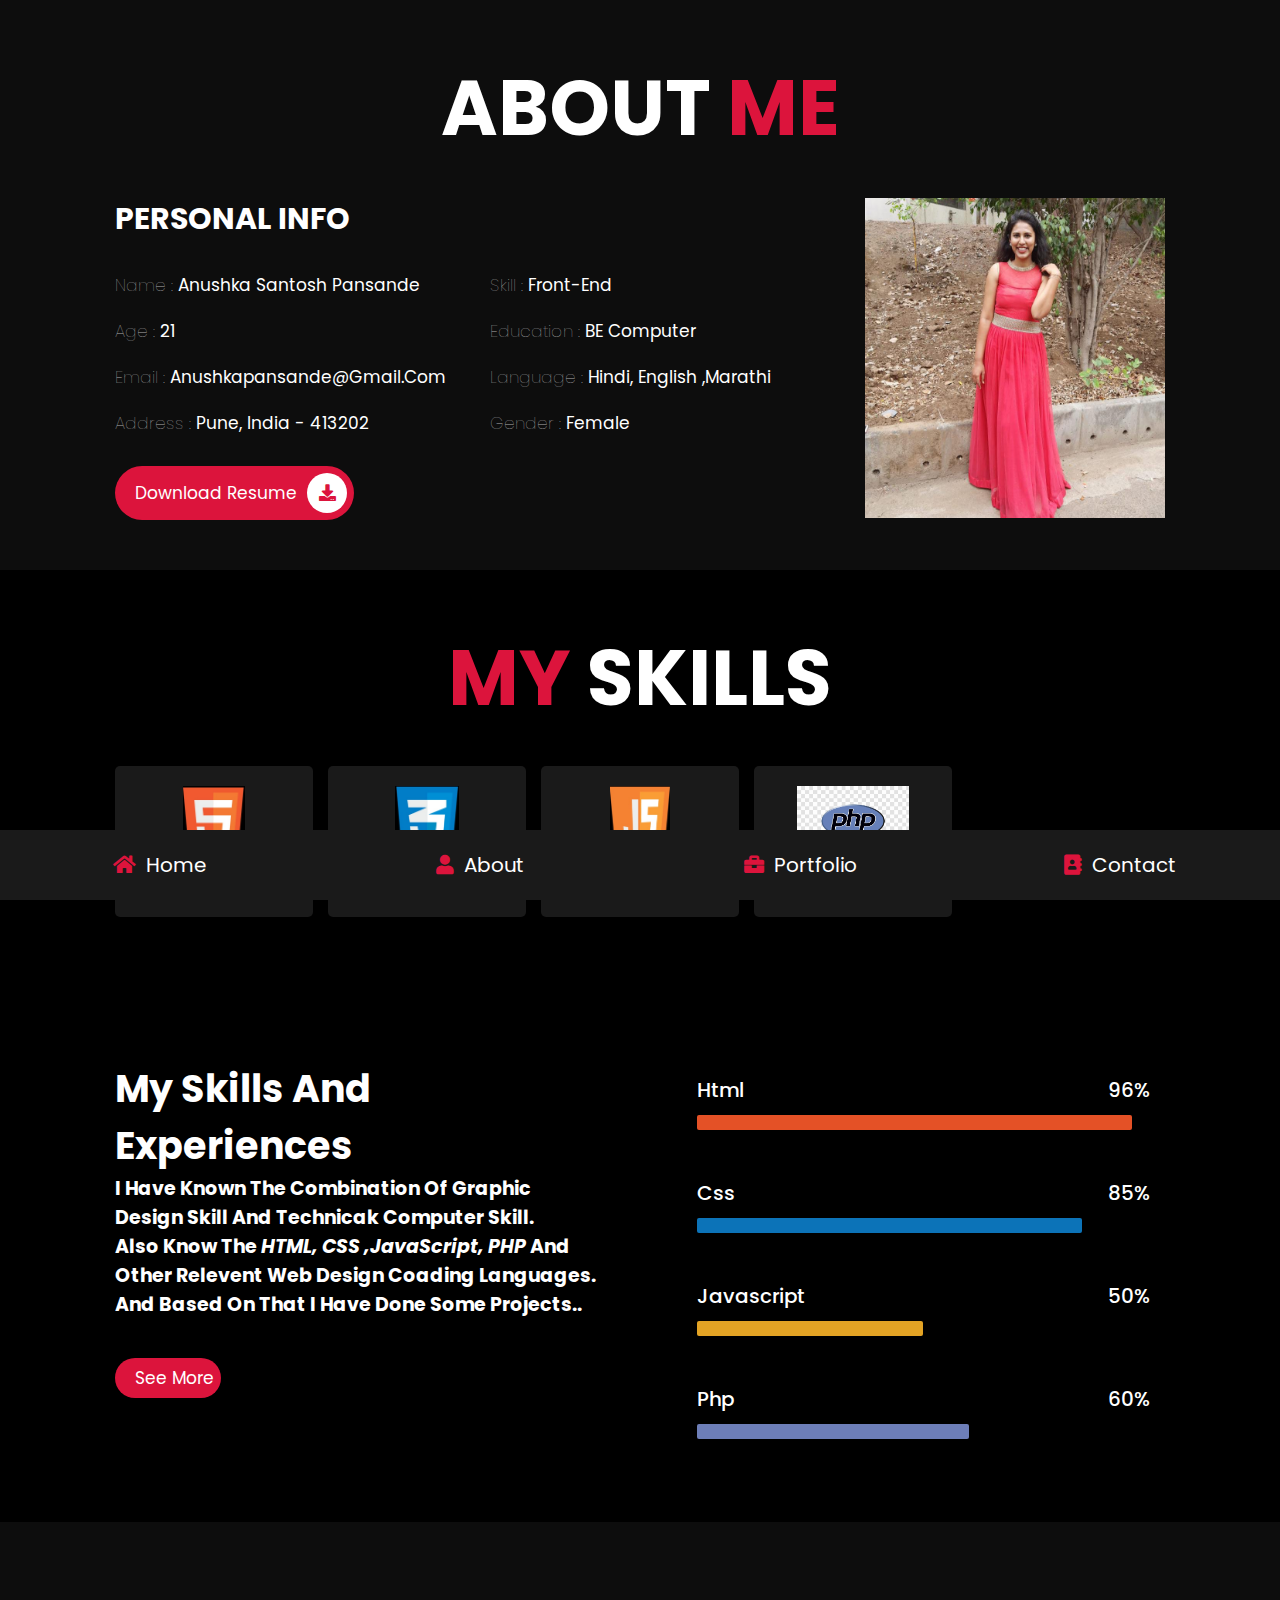
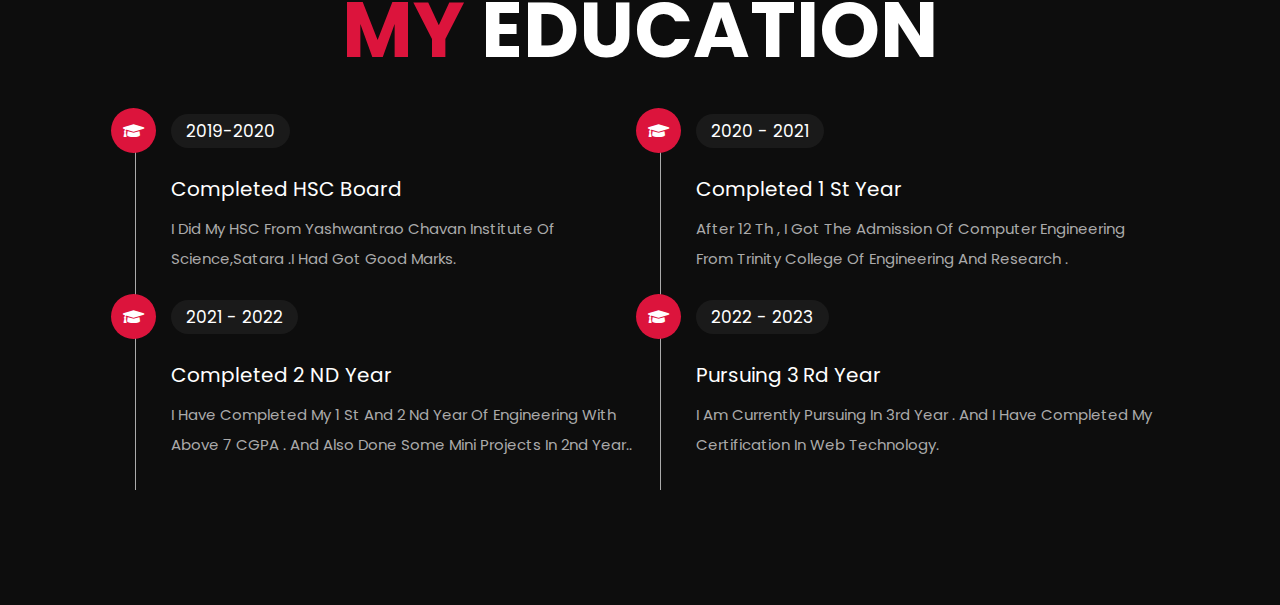
<file: task2/about.html>
<!DOCTYPE html>
<html lang="en">
<head>
    <meta charset="UTF-8">
    <meta http-equiv="X-UA-Compatible" content="IE=edge">
    <meta name="viewport" content="width=device-width, initial-scale=1.0">
    <title>about</title>

    <!-- font awesome cdn link  -->
    <link rel="stylesheet" href="https://cdnjs.cloudflare.com/ajax/libs/font-awesome/5.15.4/css/all.min.css">

    <!-- custom css file link  -->
    <link rel="stylesheet" href="style.css" type="text/css">

</head>
<body>
    
<!-- navbar section starts  -->

<nav class="navbar">
    <a href="home.html"> <i class="fas fa-home"></i> <span>home</span> </a>
    <a href="about.html"> <i class="fas fa-user"></i> <span>about</span> </a>
    <a href="portfolio.html"> <i class="fas fa-briefcase"></i> <span>portfolio</span> </a>
    <!--<a href="blogs.html"> <i class="fas fa-blog"></i> <span>blogs</span> </a>-->
    <a href="contact.html"> <i class="fas fa-address-book"></i> <span>contact</span> </a>
</nav>
<!-- about section starts  -->

<section class="about">

    <h1 class="heading"> about <span>me</span> </h1>

    <div class="row">

        <div class="info-container">

            <h1>personal info</h1>

            <div class="box-container">

                <div class="box">
                    <h3> <span>name : </span> Anushka santosh pansande </h3>
                    <h3> <span>age : </span> 21 </h3>
                    <h3> <span>email : </span> anushkapansande@gmail.com </h3>
                    <h3> <span>address : </span> pune, india - 413202 </h3>
                </div>
    
                <div class="box">
                    
                    <h3> <span>skill : </span> front-end </h3>
                    <h3> <span>education : </span>BE computer </h3>
                    <h3> <span>language : </span> hindi, english ,marathi </h3>
                    <h3> <span>Gender : </span> Female </h3>
                </div>

            </div>

            <a href="#" class="btn"> download resume<i class="fas fa-download"></i> </a>

        </div>
        <img src="myphoto2.jpeg" width="300" height="320">

    </div>

</section>
<!-- skills section starts  -->

<section class="skills">

    <h1 class="heading"> <span>my</span> skills </h1>

    <div class="box-container">
        <div class="box">
            <img src="icon-3.jpg">
            <h3>html</h3>
        </div>
        <div class="box">
            <img src="icon-2.jpg">
            <h3>css</h3>
        </div>
        <div class="box">
            <img src="icon-1.jpg">
            <h3>javascript</h3>
        </div>
        
        <div class="box">
            <img src="icon-4.jpg">
            <h3>PHP</h3>
        </div>-->
    </div>

</section>

<!-- skills section ends -->

<section class="skills" id="skills">
    <div class="title">
        <h2 class="section-title"> My skills</h2>
    </div>

    <div class="content">
        <div class="column col-left">
            <h1 class="content-title">My skills and Experiences</h1>

            <p><h4> I have  known the combination of graphic design skill and technicak computer skill.<br>
             also know the <i>HTML, CSS ,JavaScript, PHP</i> and other relevent web design coading languages. and based on that  I have done some  projects..</h4></p><br>
            <a href="#" class="btn"> see more</a>
</div>

   <div class="column col-right">
        <div class="bar">
            <div class="info">
                <span>html</span>
                <span>96% </span>
            </div>
            <div class="line1 html"></div>
        </div>
         <div class="bar">
            <div class="info">
                <span>css</span>
                <span>85%</span>
            </div>
            <div class="line2 css"></div>
        </div>
         <div class="bar">
            <div class="info">
                <span>javascript</span>
                <span>50%</span>
            </div>
            <div class="line3 javascript"></div>
        </div>
         <div class="bar">
            <div class="info">
                <span>php</span>
                <span>60%</span>
            </div>
            <div class="line4 php"></div>
        </div>
    </div>
    </div>
</section>
<!-- education section starts  -->

<section class="education">

    <h1 class="heading"> <span>my</span> education </h1>

    <div class="box-container">

        <div class="box">
            <i class="fas fa-graduation-cap"></i>
            <span>2019-2020</span>
            <h3>completed HSC board</h3>
            <p>I did my HSC from yashwantrao chavan institute of science,satara .I had got good marks.</p>
        </div>

        <div class="box">
            <i class="fas fa-graduation-cap"></i>
            <span>2020 - 2021</span>
            <h3>completed 1 st year</h3>
            <p>After 12 th , i got the admission of  computer engineering from trinity college of engineering and research .</p>
        </div>

        <div class="box">
            <i class="fas fa-graduation-cap"></i>
            <span>2021 - 2022</span>
            <h3>completed 2 ND year</h3>
            <p>I have completed my 1 st and 2 nd year of engineering with above 7 CGPA .
            and also done some mini projects in 2nd year..</p>
        </div>

        <div class="box">
            <i class="fas fa-graduation-cap"></i>
            <span>2022 - 2023</span>
            <h3>pursuing 3 rd year</h3>
            <p>I am currently pursuing in 3rd year . and i have completed my certification in web technology.</p>
        </div> 

    </div>
</section>
</body>
</html>
</file>
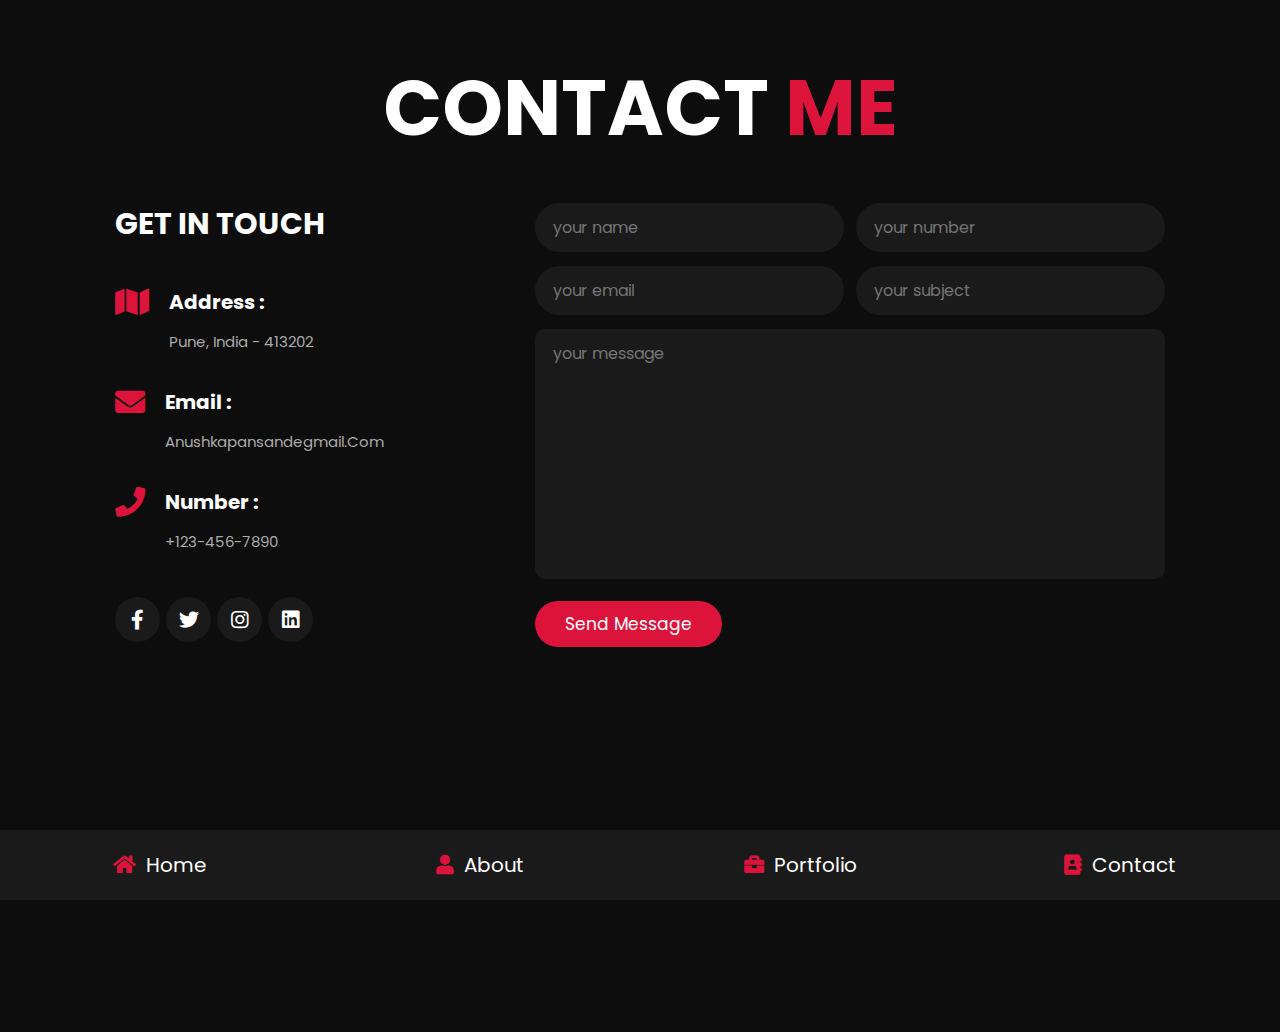
<file: task2/contact.html>
<!DOCTYPE html>
<html lang="en">
<head>
    <meta charset="UTF-8">
    <meta http-equiv="X-UA-Compatible" content="IE=edge">
    <meta name="viewport" content="width=device-width, initial-scale=1.0">
    <title>contact</title>

    <!-- font awesome cdn link  -->
    <link rel="stylesheet" href="https://cdnjs.cloudflare.com/ajax/libs/font-awesome/5.15.4/css/all.min.css">

    <!-- custom css file link  -->
    <link rel="stylesheet" href="style.css"  type="text/css">

</head>
<body>
    
<!-- navbar section starts  -->

<nav class="navbar">
    <a href="home.html"> <i class="fas fa-home"></i> <span>home</span> </a>
    <a href="about.html"> <i class="fas fa-user"></i> <span>about</span> </a>
    <a href="portfolio.html"> <i class="fas fa-briefcase"></i> <span>portfolio</span> </a>
    <!--<a href="blogs.html"> <i class="fas fa-blog"></i> <span>blogs</span> </a>-->
    <a href="contact.html"> <i class="fas fa-address-book"></i> <span>contact</span> </a>
</nav>
<!-- contact section starts  -->

<section class="contact">

<h1 class="heading"> contact <span>me</span> </h1>

<div class="row">

    <div class="info-container">

        <h1>get in touch</h1>

        <div class="box-container">

            <div class="box">
                <i class="fas fa-map"></i>
                <div class="info">
                    <h3>address :</h3>
                    <p>pune, india - 413202</p>
                </div>
            </div>

            <div class="box">
                <i class="fas fa-envelope"></i>
                <div class="info">
                    <h3>email :</h3>
                    <p>anushkapansandegmail.com</p>
                </div>
            </div>

            <div class="box">
                <i class="fas fa-phone"></i>
                <div class="info">
                    <h3>number :</h3>
                    <p>+123-456-7890</p>
                </div>
            </div>

        </div>

        <div class="share">
            <a href="#" class="fab fa-facebook-f"></a>
            <a href="#" class="fab fa-twitter"></a>
            <a href="#" class="fab fa-instagram"></a>
            <a href="#" class="fab fa-linkedin"></a>
        </div>

    </div>

    <form action="">

        <div class="inputBox">
            <input type="text" placeholder="your name">
            <input type="number" placeholder="your number">
        </div>

        <div class="inputBox">
            <input type="email" placeholder="your email">
            <input type="text" placeholder="your subject">
        </div>

        <textarea name="" placeholder="your message" id="" cols="30" rows="10"></textarea>

        <input type="submit" value="send message" class="btn">

    </form>


<iframe src="https://www.google.com/maps/embed?pb=!1m18!1m12!1m3!1d242117.6810172457!2d73.72287834853691!3d18.52489042244042!2m3!1f0!2f0!3f0!3m2!1i1024!2i768!4f13.1!3m3!1m2!1s0x3bc2bf2e67461101%3A0x828d43bf9d9ee343!2sPune%2C%20Maharashtra!5e0!3m2!1sen!2sin!4v1643809379364!5m2!1sen!2sin" width="450" height="250" style="border:0;" allowfullscreen="" loading="lazy"></iframe>
</div>
</section>
</body>
</html>
</file>
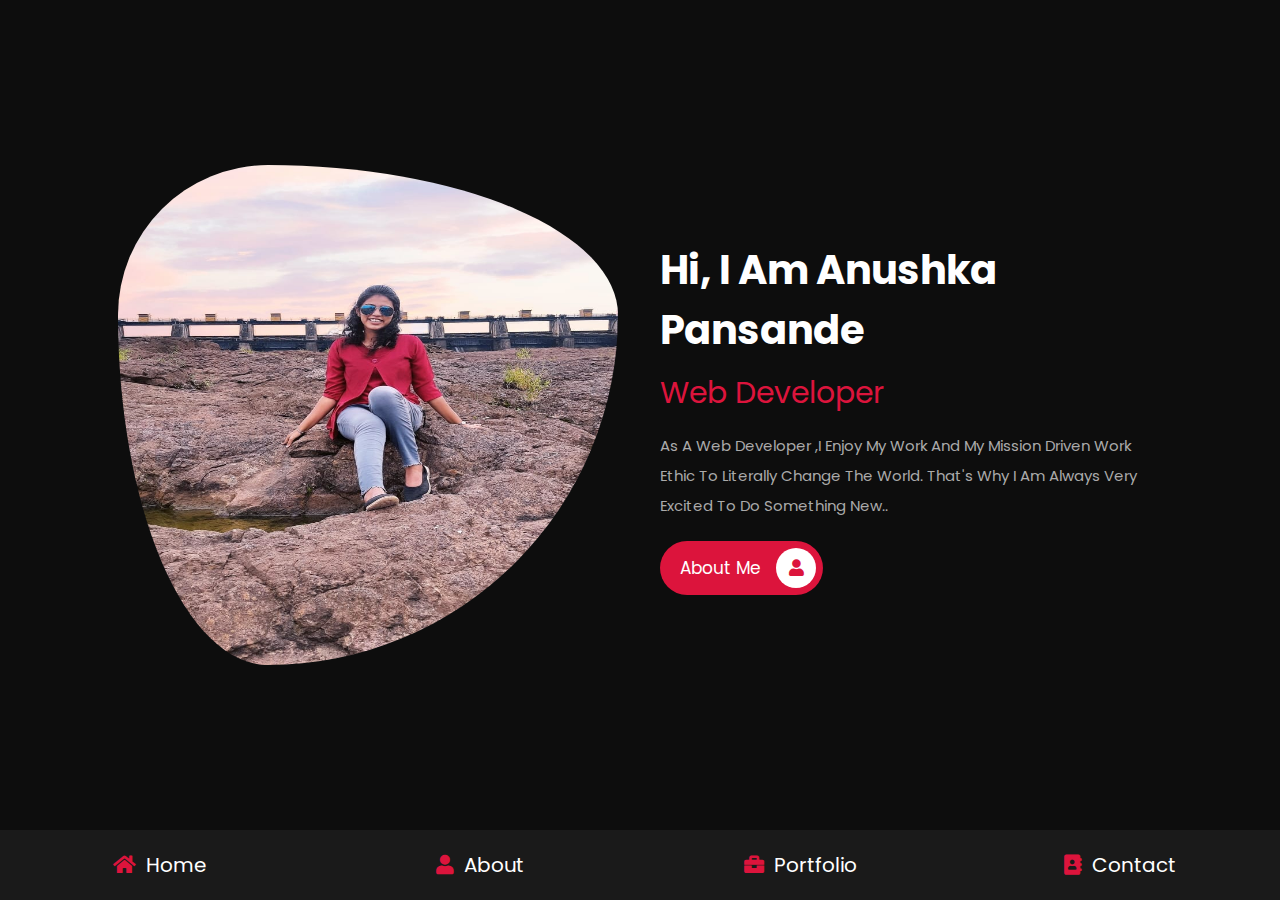
<file: task2/home.html>
<!DOCTYPE html>
<html lang="en">
<head>
    <meta charset="UTF-8">
    <meta http-equiv="X-UA-Compatible" content="IE=edge">
    <meta name="viewport" content="width=device-width, initial-scale=1.0">
    <title>home</title>

    <!-- font awesome cdn link  -->
    <link rel="stylesheet" href="https://cdnjs.cloudflare.com/ajax/libs/font-awesome/5.15.4/css/all.min.css">

    <!-- custom css file link  -->
    <link rel="stylesheet" href="style.css"  type="text/css">

</head>
<body>
    
<!-- navbar section starts  -->

<nav class="navbar">
    <a href="home.html"> <i class="fas fa-home"></i> <span>home</span> </a>
    <a href="about.html"> <i class="fas fa-user"></i> <span>about</span> </a>
    <a href="portfolio.html"> <i class="fas fa-briefcase"></i> <span>portfolio</span> </a>
    <!--<a href="blogs.html"> <i class="fas fa-blog"></i> <span>blogs</span> </a>-->
    <a href="contact.html"> <i class="fas fa-address-book"></i> <span>contact</span> </a>
</nav>

<!-- navbar section ends -->

<!-- home section starts  -->

<section class="home">

    <div class="image">
        <img src="myphoto.jpeg" alt="">
    </div>

    <div class="content">
        <h3>hi, i am Anushka pansande</h3>
        <span>Web developer</span>
        <p>As a web developer ,i enjoy my work and my mission driven work ethic to literally change the world. that's why i am always very excited to do something new..</p>
        <a href="#" class="btn"> about me <i class="fas fa-user"></i> </a>
    </div>
    </section>
    

<!-- home section ends -->

</body>
</html>
</file>
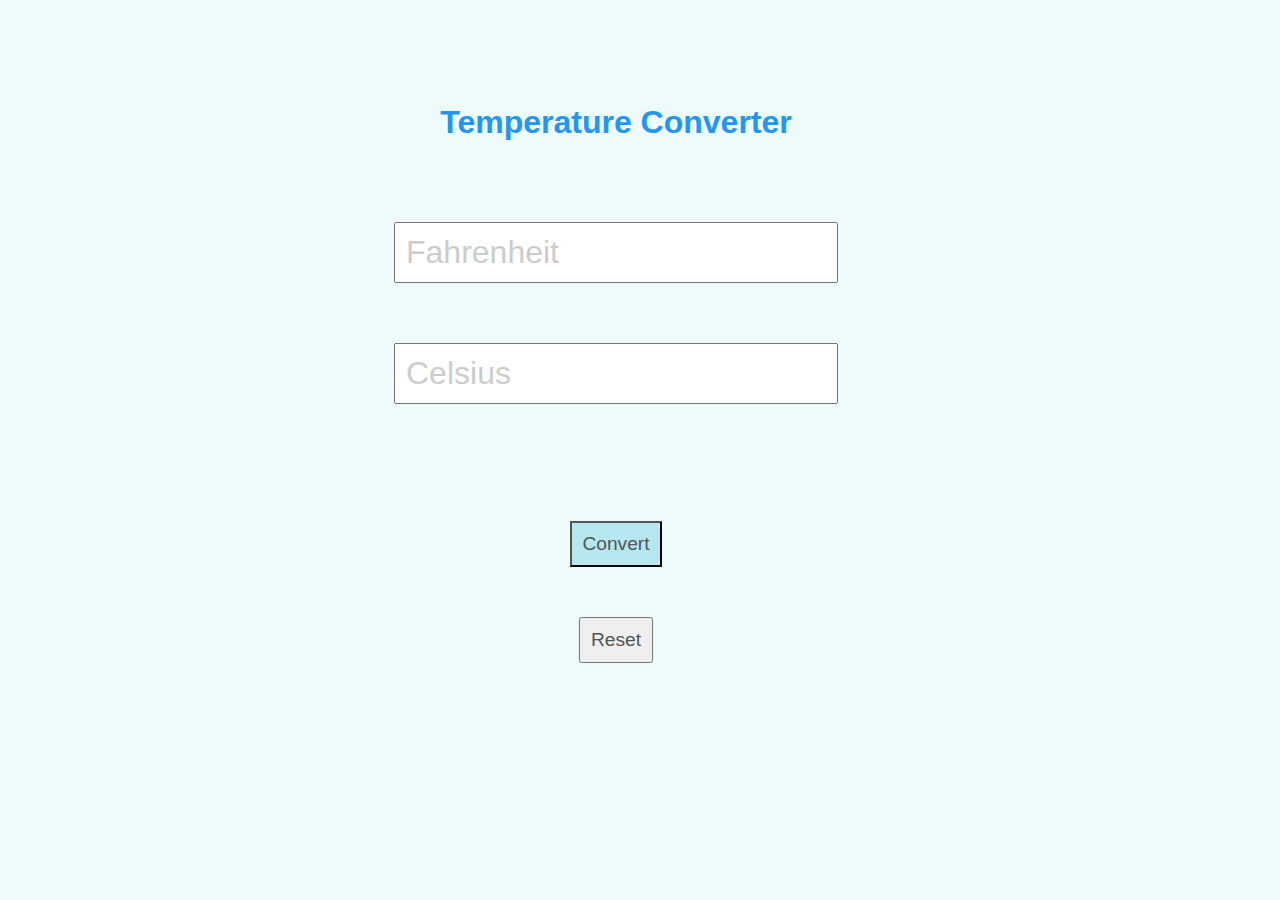
<file: task3/temp.html>
<!DOCTYPE html>
<html lang="en">
<head>
    <meta charset="UTF-8">
    <meta http-equiv="X-UA-Compatible" content="IE=edge">
    <meta name="viewport" content="width=device-width, initial-scale=1.0">
    <title>Temperature Converter</title>
    <link rel="stylesheet" href="style6.css">
</head>
<body>
	
    <h1>Temperature Converter</h1>

    <input type="text" id="fahrenheit" placeholder="Fahrenheit" name="f" value="" />
    
    <input type="text" id="celsius" placeholder="Celsius" name="c" value="" /><br>
    
    <button id="convert">Convert</button>
    <button id="clear">Reset</button>
 </div>
 </form>
    <script src="script.js"> </script>
    
   </body>
</html>
</file>
<file: task2/style.css>
@import url("https://fonts.googleapis.com/css2?family=Poppins:wght@100;300;400;500;600;700&display=swap");
* {
  font-family: 'Poppins', sans-serif;
  margin: 0;
  padding: 0;
  -webkit-box-sizing: border-box;
          box-sizing: border-box;
  text-decoration: none;
  outline: none;
  border: none;
  text-transform: capitalize;
}

html {
  font-size: 62.5%;
  overflow-x: hidden;
}

html::-webkit-scrollbar {
  width: 1rem;
}

html::-webkit-scrollbar-track {
  background: #0d0d0d;
}

html::-webkit-scrollbar-thumb {
  background: crimson;
  border-radius: 5rem;
}

body {
  background: #0d0d0d;
  padding-bottom: 6.5rem;
}

section {
  padding: 5rem 9%;
}

.heading {
  text-align: center;
  font-size: 6vw;
  color: #fff;
  margin-bottom: 3rem;
  text-transform: uppercase;
}

.heading span {
  text-transform: uppercase;
  color: crimson;
}

.btn {
  display: inline-block;
  margin-top: 1rem;
  border-radius: 5rem;
  background: crimson;
  padding: .7rem;
  font-size: 1.7rem;
  color: #fff;
  padding-left: 2rem;
}

.btn i {
  height: 4rem;
  width: 4rem;
  line-height: 4rem;
  font-size: 1.7rem;
  text-align: center;
  background: #fff;
  color: crimson;
  border-radius: 50%;
  margin-left: 1rem;
  -webkit-transition: .2s linear;
  transition: .2s linear;
}

.btn:hover i {
  margin-left: 2rem;
}

.navbar {
  position: fixed;
  bottom: 0;
  left: 0;
  right: 0;
  display: -webkit-box;
  display: -ms-flexbox;
  display: flex;
  z-index: 1000;
  -webkit-box-align: end;
      -ms-flex-align: end;
          align-items: flex-end;
}

.navbar a {
  padding: 2rem;
  font-size: 2rem;
  background: #1a1a1a;
  -webkit-box-flex: 1;
      -ms-flex: 1;
          flex: 1;
  color: #fff;
  text-align: center;
  -webkit-transition: .2s linear;
  transition: .2s linear;
}

.navbar a i {
  color: crimson;
  padding-right: .5rem;
}

.navbar a:hover {
  background: crimson;
  padding-bottom: 6rem;
}

.navbar a:hover i {
  color: #fff;
}

.home {
  display: -webkit-box;
  display: -ms-flexbox;
  display: flex;
  -webkit-box-align: center;
      -ms-flex-align: center;
          align-items: center;
  -ms-flex-wrap: wrap;
      flex-wrap: wrap;
  gap: 4rem;
  min-height: calc(100vh - 6.5rem);
}

.home .image {
  -webkit-box-flex: 1;
      -ms-flex: 1 1 42rem;
          flex: 1 1 42rem;
  text-align: center;
}

.home .image img {
  height: 50rem;
  width: 50rem;
  border-radius: 30% 70% 70% 30% / 30% 30% 70% 70%;
}

.home .content {
  -webkit-box-flex: 1;
      -ms-flex: 1 1 42rem;
          flex: 1 1 42rem;
}

.home .content h3 {
  color: #fff;
  font-size: 4rem;
  padding-bottom: .5rem;
}

.home .content span {
  font-size: 3rem;
  color: crimson;
  padding: .5rem 0;
  display: block;
}

.home .content p {
  font-size: 1.5rem;
  color: #aaa;
  padding: 1rem 0;
  line-height: 2;
}

.about .row {
  display: -webkit-box;
  display: -ms-flexbox;
  display: flex;
  -webkit-box-align: center;
      -ms-flex-align: center;
          align-items: center;
  -ms-flex-wrap: wrap;
      flex-wrap: wrap;
  gap: 2rem;
}

.about .row .info-container {
  -webkit-box-flex: 1;
      -ms-flex: 1 1 42rem;
          flex: 1 1 42rem;
}

.about .row .info-container h1 {
  font-size: 3rem;
  color: #fff;
  text-transform: uppercase;
  padding-bottom: 1rem;
}

.about .row .info-container .box-container {
  padding: 1rem 0;
  display: -webkit-box;
  display: -ms-flexbox;
  display: flex;
  -ms-flex-wrap: wrap;
      flex-wrap: wrap;
  gap: 2rem;
}

.about .row .info-container .box-container .box {
  -webkit-box-flex: 1;
      -ms-flex: 1 1 20rem;
          flex: 1 1 20rem;
}

.about .row .info-container .box-container .box h3 {
  font-size: 1.7rem;
  color: #fff;
  padding: 1rem 0;
  font-weight: normal;
}

.about .row .info-container .box-container .box h3 span {
  color: #aaa;
  font-weight: lighter;
}

.about .row .count-container {
  -webkit-box-flex: 1;
      -ms-flex: 1 1 42rem;
          flex: 1 1 42rem;
  display: -webkit-box;
  display: -ms-flexbox;
  display: flex;
  -ms-flex-wrap: wrap;
      flex-wrap: wrap;
  gap: 2rem;
}

.about .row .count-container .box {
  -webkit-box-flex: 1;
      -ms-flex: 1 1 20rem;
          flex: 1 1 20rem;
  padding: 3rem 4rem;
  border-radius: .5rem;
  background: #1a1a1a;
  -webkit-box-shadow: 0 0.5rem 1rem rgba(0, 0, 0, 0.7);
          box-shadow: 0 0.5rem 1rem rgba(0, 0, 0, 0.7);
}

.about .row .count-container .box h3 {
  font-size: 5rem;
  color: crimson;
}

.about .row .count-container .box p {
  font-size: 2rem;
  color: #aaa;
}

.skills .box-container {
  display: -ms-grid;
  display: grid;
  -ms-grid-columns: (minmax(16rem, 1fr))[auto-fit];
      grid-template-columns: repeat(auto-fit, minmax(16rem, 1fr));
  gap: 1.5rem;
}

.skills .box-container .box {
  padding: 2rem;
  text-align: center;
  -webkit-box-shadow: 0 0.5rem 1rem rgba(0, 0, 0, 0.7);
          box-shadow: 0 0.5rem 1rem rgba(0, 0, 0, 0.7);
  border-radius: .5rem;
  background: #1a1a1a;
}

.skills .box-container .box:hover {
  background: #fff;
}

.skills .box-container .box:hover h3 {
  color: #0d0d0d;
}

.skills .box-container .box img {
  height: 7rem;
  margin-bottom: 1rem;
}

.skills .box-container .box h3 {
  color: #fff;
  font-size: 1.7rem;
  font-weight: normal;
  text-transform: uppercase;
}

.skills{
  background: black;
}
.skills .content{
   position: relative;
   width: 100%;
   display: flex;
   justify-content: space-between;
   color: #fff;
   margin-top: 20px;

}

.skills .content .col-left{
  position: relative;
  width: 46%;
 font-size: 19px;
}

.skills .content .col-right{
   position: relative;
   width: 46%;
}
.skills .content .col-right .bar{
  margin-bottom: 18px;
  padding: 15px;

}
.skills .content .col-right .bar .info{
  display: flex;
  align-items: center;
  justify-content: space-between;
  margin-bottom: 10px;
}
.skills .content .col-right .bar .info span{
  font-size: 20px;
  font-weight: 500;
}
.skills .content .col-right .bar .line1{
  position: relative;
  width: 100%;
  height: 15px;
    width: 96%;
 background: #e45126;
 
  /*background: #ccc;*/
  border-radius: 2px;
}

.skills .content .col-right .bar .line2{
  position: relative;
  width: 100%;
  height: 15px;
    
   width: 85%;
 background: #0c73b8;
 border-radius: 2px;
}

.skills .content .col-right .bar .line3{
  position: relative;
  width: 100%;
  height: 15px;
    
   width: 50%;
 background:#e3a324 ;
 border-radius: 2px;
}
.skills .content .col-right .bar .line4{
  position: relative;
  width: 100%;
  height: 15px;
    
   width: 60%;
 background:#6d7eb8 ;
 border-radius: 2px;
}
.skills .content .col-right .bar .line: before{
content: '';
position: absolute;
height: 100%;
top: 0;
left: 0;
border-radius: 2px;
}

.education .box-container {
  display: -webkit-box;
  display: -ms-flexbox;
  display: flex;
  -ms-flex-wrap: wrap;
      flex-wrap: wrap;
}

.education .box-container .box {
  -webkit-box-flex: 1;
      -ms-flex: 1 1 40rem;
          flex: 1 1 40rem;
  margin-left: 2rem;
  padding-top: 0;
  padding-bottom: 0;
  padding-left: 3.5rem;
  padding-bottom: 3rem;
  border-left: 0.1rem solid #aaa;
  position: relative;
}

.education .box-container .box i {
  height: 4.5rem;
  width: 4.5rem;
  line-height: 4.5rem;
  font-size: 1.7rem;
  border-radius: 50%;
  background: crimson;
  color: #fff;
  text-align: center;
  position: absolute;
  top: -1rem;
  left: -2.5rem;
}

.education .box-container .box span {
  font-size: 1.7rem;
  color: #fff;
  border-radius: 5rem;
  padding: .5rem 1.5rem;
  background: #1a1a1a;
}

.education .box-container .box h3 {
  font-size: 2rem;
  padding: 1rem 0;
  color: #fff;
  padding-top: 3rem;
  font-weight: normal;
}

.education .box-container .box p {
  font-size: 1.5rem;
  color: #aaa;
  line-height: 2;
}

.portfolio {
  text-align: center;
}

.portfolio .box-container {
  display: -ms-grid;
  display: grid;
  -ms-grid-columns: (minmax(31rem, 1fr))[auto-fit];
      grid-template-columns: repeat(auto-fit, minmax(31rem, 1fr));
  gap: 1.5rem;
  margin-bottom: 2rem;
}

.portfolio .box-container .box {
  height: 30rem;
  overflow: hidden;
  position: relative;
}

.portfolio .box-container .box:hover .content {
  -webkit-transform: translateY(0%);
          transform: translateY(0%);
}

.portfolio .box-container .box img {
  height: 100%;
  width: 100%;
  -o-object-fit: cover;
     object-fit: cover;
}

.portfolio .box-container .box .content {
  position: absolute;
  top: 0;
  left: 0;
  height: 100%;
  width: 100%;
  background: #1a1a1a;
  display: -webkit-box;
  display: -ms-flexbox;
  display: flex;
  -webkit-box-orient: vertical;
  -webkit-box-direction: normal;
      -ms-flex-flow: column;
          flex-flow: column;
  -webkit-box-align: center;
      -ms-flex-align: center;
          align-items: center;
  -webkit-box-pack: center;
      -ms-flex-pack: center;
          justify-content: center;
  padding: 2rem;
  -webkit-transform: translateY(-100%);
          transform: translateY(-100%);
  -webkit-transition: .2s linear;
  transition: .2s linear;
}

.portfolio .box-container .box .content h3 {
  font-size: 2.5rem;
  color: #fff;
  text-transform: uppercase;
  font-weight: normal;
}

.portfolio .box-container .box .content p {
  padding: 1rem 0;
  font-size: 1.5rem;
  line-height: 2;
  color: #aaa;
}

.portfolio .box-container .box .content a {
  font-size: 2rem;
  color: crimson;
}

.portfolio .box-container .box .content a:hover {
  color: #fff;
}

.contact .row {
  display: -webkit-box;
  display: -ms-flexbox;
  display: flex;
  -webkit-box-align: center;
      -ms-flex-align: center;
          align-items: center;
  -ms-flex-wrap: wrap;
      flex-wrap: wrap;
  gap: 2rem;
}

.contact .row .info-container {
  width: 40rem;
}

.contact .row .info-container h1 {
  font-size: 3rem;
  text-transform: uppercase;
  color: #fff;
  padding-bottom: 1rem;
}

.contact .row .info-container p {
  font-size: 1.5rem;
  line-height: 2;
  color: #aaa;
  padding: 1rem 0;
}

.contact .row .info-container .box-container {
  padding: 2rem 0;
}

.contact .row .info-container .box-container .box {
  display: -webkit-box;
  display: -ms-flexbox;
  display: flex;
  gap: 2rem;
  padding: 1rem 0;
}

.contact .row .info-container .box-container .box i {
  font-size: 3rem;
  color: crimson;
}

.contact .row .info-container .box-container .box h3 {
  font-size: 2rem;
  color: #fff;
}

.contact .row .info-container .share a {
  font-size: 2rem;
  height: 4.5rem;
  width: 4.5rem;
  line-height: 4.5rem;
  border-radius: 50%;
  background: #1a1a1a;
  color: #fff;
  text-align: center;
  margin-right: .3rem;
}

.contact .row .info-container .share a:hover {
  background: crimson;
}

.contact .row form {
  -webkit-box-flex: 1;
      -ms-flex: 1 1 42rem;
          flex: 1 1 42rem;
}

.contact .row form .inputBox {
  display: -webkit-box;
  display: -ms-flexbox;
  display: flex;
  -ms-flex-wrap: wrap;
      flex-wrap: wrap;
  -webkit-box-pack: justify;
      -ms-flex-pack: justify;
          justify-content: space-between;
}

.contact .row form .inputBox input {
  width: 49%;
}

.contact .row form .inputBox input,
.contact .row form textarea {
  border-radius: 5rem;
  padding: 1.2rem 1.8rem;
  font-size: 1.6rem;
  color: #fff;
  text-transform: none;
  margin: .7rem 0;
  background: #1a1a1a;
}

.contact .row form textarea {
  width: 100%;
  border-radius: 1rem;
  resize: none;
  height: 25rem;
}

.contact .row form .btn {
  padding: 1rem 3rem;
  cursor: pointer;
}

.contact .row form .btn:hover {
  background: #fff;
  color: #0d0d0d;
}

@media (max-width: 1200px) {
  html {
    font-size: 55%;
  }
  section {
    padding: 3rem 2rem;
  }
}

@media (max-width: 768px) {
  .heading {
    font-size: 12vw;
  }
  .navbar a i {
    padding: 0;
  }
  .navbar a span {
    display: none;
  }
  .navbar a:hover {
    padding-bottom: 2rem;
  }
  .home {
    text-align: center;
    gap: 2rem;
  }
  .home .image img {
    height: 30rem;
    width: 30rem;
  }
  .home .content h3 {
    font-size: 3rem;
  }
  .home .content span {
    font-size: 2.5rem;
  }
  .contact .row form .inputBox input {
    width: 100%;
    margin-bottom: 1rem;
  }
}

@media (max-width: 450px) {
  html {
    font-size: 50%;
  }
}
/*# sourceMappingURL=style.css.map */
</file>
<file: task3/style6.css>
body{
	width: 95vw;
	height: 70vh;
	background-color: #eefbfb;
	display: grid;
	place-items: center;
	padding-top: 50px;
}

#convert {
    background-color:#b5e7f1;
  }
  #convert:hover {
    background-color:#75b2e2;
  }

 
  #clear:hover {
    background-color:#75b2e2;
  }
  h1 {
    font-family: sans-serif;
    color: #2196f3;
  }
  input {
    display: block;
    padding: 10px;
    margin-top: 10px;
    font-size: 2em;
    color: #2196f3;
    font-family: cursive, sans-serif;
  }
  ::-webkit-input-placeholder {
     color: #ccc;
  }
  :-moz-placeholder { /* Firefox 18- */
     color: #ccc;  
  }
  ::-moz-placeholder {  /* Firefox 19+ */
     color: #ccc;  
  }
  :-ms-input-placeholder {  
     color: #ccc;  
  }
  button {
    padding: 10px;
    font-size: 1.2em;
    color: #545454;
  }
</file>
